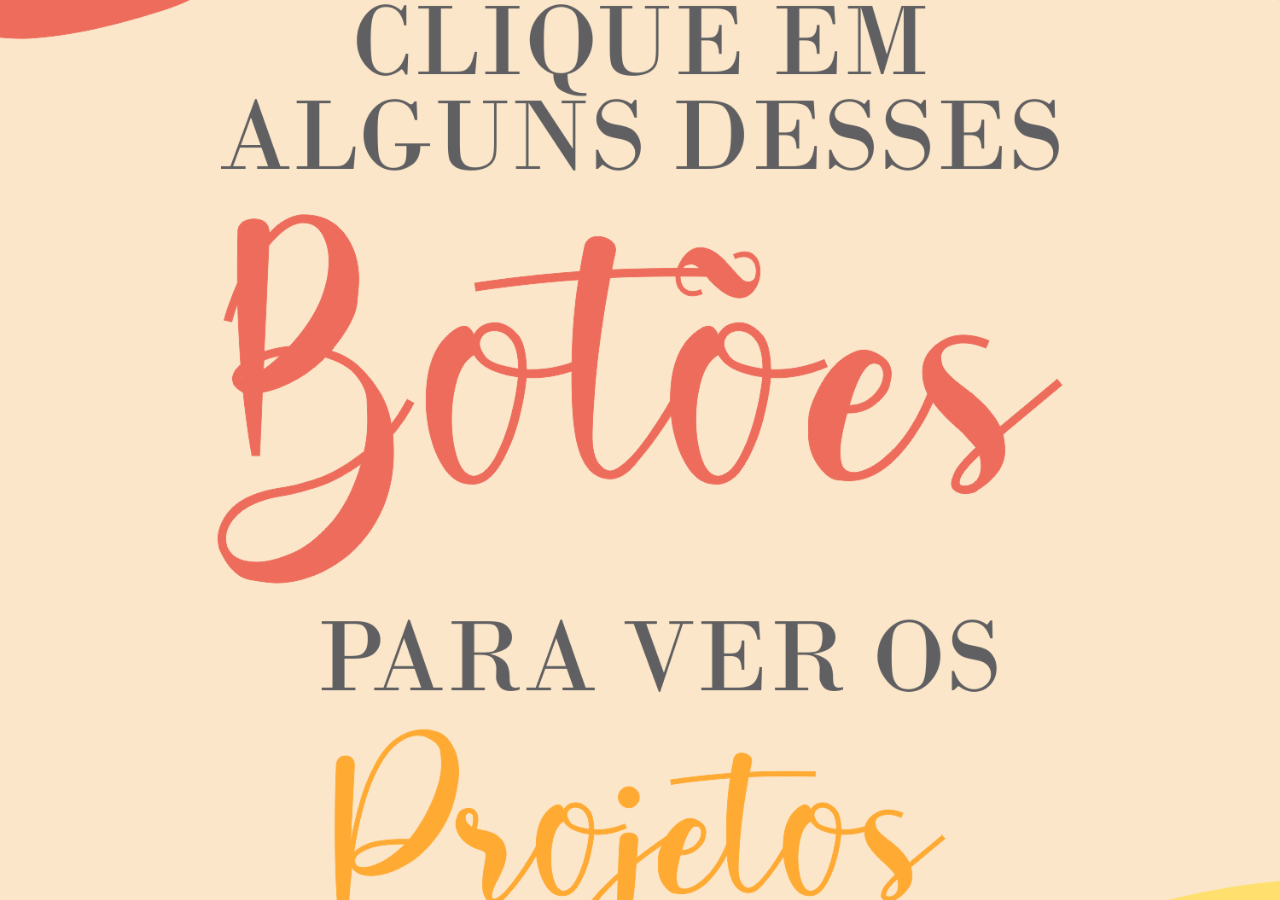
<file: home.html>
<!DOCTYPE html>
<html lang="pt-br">
<head>
    <meta charset="UTF-8">
    <meta http-equiv="X-UA-Compatible" content="IE=edge">
    <meta name="viewport" content="width=device-width, initial-scale=1.0">
    <title>Home</title>
</head>
<style>
    *{
        padding: 0;
        margin: 0;
        border: 0;
        box-sizing: border-box;
    }
    body{
        width: 100vw;
        height: 100vh;
        background: black url(./imagens/iphone-home.png) no-repeat center center;
        background-size: cover;
        
    }
</style>
<body>
    
</body>
</html>
</file>
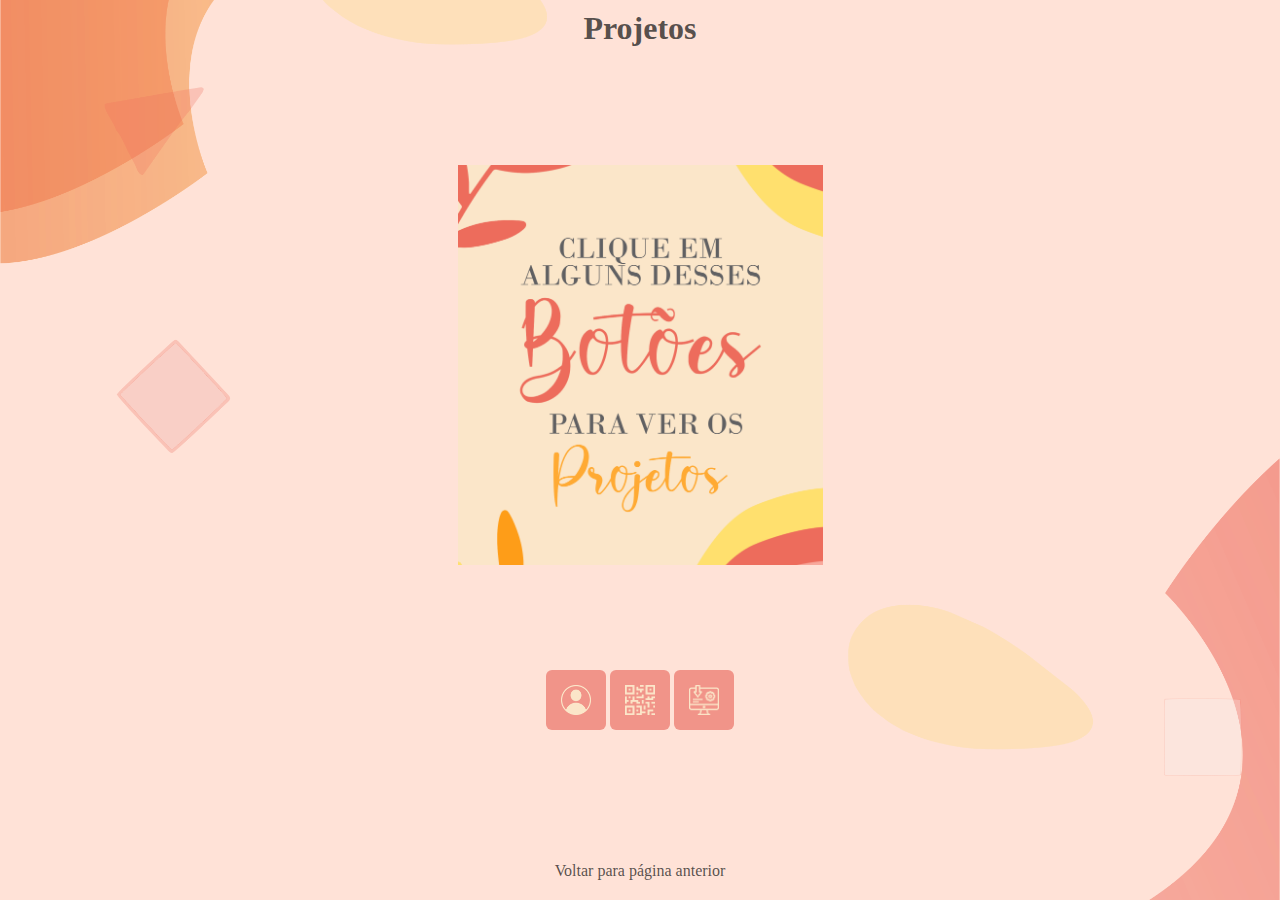
<file: pg002.html>
<!DOCTYPE html>
<html lang="pt-br">
<head>
    <meta charset="UTF-8">
    <meta http-equiv="X-UA-Compatible" content="IE=edge">
    <meta name="viewport" content="width=device-width, initial-scale=1.0">
    <title>Projetos</title>
    <link rel="stylesheet" href="css/style.css">
</head>
<body>
    <section class="iframe">
        <h1 class="titulo-projeto">Projetos</h1>
        <article class="celular">
        <iframe src="home.html" name="tela" id="tela" frameborder="0"></iframe>
        </article>
        
        
        <article id="links">
        <a href="https://leticiamaca.github.io/Desafio-tela-de-login/" target="tela"><img src="imagens/login-icon.png" alt="login-icon"></a>
        <!-- <a href=""><img src="imagens/netflix-icon.png" alt="netflix-icon"></a> -->
        <a href="https://leticiamaca.github.io/NTF-preview-card-component/" target="tela" ><img src="imagens/qr-icon.png" alt="qr-icon"></a>
        <a href=""><img src="imagens/landing-icon.png" alt="landing-icon"></a>
        </article>
        <p class="link-voltar"><a href="index.html">Voltar para página anterior</a></p>
    </article>

</body>
</html>
</file>
<file: css/style.css>
@charset "UTF-8";

*{
    border: 0;
    padding: 0;
    margin: 0;
    box-sizing: border-box;
    font-family: Georgia, 'Times New Roman', Times, serif;
    transition: 1s;
}

:root{
    --corfundo: #ecdedc; 
    --corpink: #F19489;
    --corpinkclaro: #FFE2D7;
    --coramarelo: #F9D67A;
    --cortexto: #181818be;
}



header{
    background-color: #F19489;
    display: flex;
    justify-content: center;
    align-items: center;
    background-image: url(../imagens/fundo.png);

 height: 100vh;
 width: 100%;
    background-size: 100%;
    background-repeat: no-repeat;
   
    
}

header >img{
    max-width: 30rem;
}

nav{
    background-color: var(--corpink);
    padding-top: 2rem ;
    margin: auto;
    width: 100%;

}

nav > menu >ul{
    max-width: 50rem;
    margin: auto;
    list-style:none;
   display: flex;
    align-items: center;
    justify-content: space-evenly;
    
}

nav > menu >ul>li>a{
    text-decoration: none;
    color: white;
}

nav >menu>ul>li>a:hover{
    color: var(--corpink);
    background-color: var(--corpinkclaro);
    padding: 3px;
    border-radius: 5px;
    transition: 0.2s;

}

.textos{
    max-width: 25em;
    color: whitesmoke;
padding: 10px;
text-align: center;
}
.textos >p{
    padding: 10px;
}
body{ 
     width: 100vw;
    min-height: 100vh;
    display: flex;
    justify-content: center;
    align-items: center;
    flex-direction: column;
    background-image: url(../imagens/fundotela.png);
    background-color: var(--corpinkclaro);
    background-size: cover;
    background-repeat: no-repeat;
    background-position:  center;
  
    

}

main{
 margin: auto;


}


.competencias{
   display: grid;
   grid-template-columns: 1fr 1fr;
   padding: 10px;
   gap: 20px;
  text-align: center;
  margin: 2em;
  color: var(--cortexto)
  
}

main>section >div{
    margin: auto;
    max-width: 20rem;
}
main>section>div:hover{
  background-color: #fff0c8;
  border-radius:3em ;
  padding: 10px;
}


main>section >div>img{
    max-width: 4rem;
    
}

main>section >div>p{
    max-width: 20rem;
}

article{
    text-align: center;
}

.estudos{
    display: grid;
    grid-template-columns: repeat(4, 1fr);
    margin: auto;
   color: var(--cortexto)
}
.estudos>div{
    margin: 10px auto;;
    padding: 2em;
    width: 15em;
    border-radius: 3em;
   
}





.foto{
    max-width: 50em;
    margin: auto;
}

.senai, .diome, .curso-em-video, .ingles, .escola{
    max-width: 5em;
    padding: 5px;
}

.estudos>div>p{
    max-width: 12rem; 
    font-size: 12px;
}

.estudos>div:hover{
    background-color: #fff0c8;
 
}

.sobre-mim{
 display: flex;
 align-items: center;
 justify-content: space-evenly;
color: var(--cortexto);



}

.sobre-mim>img{
    max-width: 30em;
}

.sobre-mim>p{
    max-width: 20rem;
    text-align: center;
    margin: 40px;
}

.iframe{
    height: 100vh;
     display: flex;
    align-items: center;
    flex-direction: column;
    justify-content: space-between;

}
.celular{
    width: 400px;
height: 300px;
}

iframe#tela{
   width: 365px;
   height: 400px;
  
}

.titulo-projeto{
    color: var(--cortexto);
    padding: 10px;


}
article#links>a>img{
width: 60px;
padding: 15px;
border-radius: 10%;
   background-color: #F19489;
   margin-top: 6em; 
}
section#links>a:hover{
    padding: 17px;
}


.link-voltar{
    padding: 20px;
}

.link-voltar>a{
      color: var(--cortexto);
    text-decoration: none;
}
.link-voltar>a:hover{
    text-decoration: underline;
}






footer{
    display: flex;
    flex-direction: column;
    align-items: center;
    text-align: center;
    width: 100%;
    height: 30vh;
    background-image: linear-gradient(to bottom, hsl(6, 79%, 74%), hsl(43, 100%, 66%));
padding: 30px;
}

footer>div>a>img{
    max-width: 3em;
 margin: 5px;
 z-index: 0.5;

}

.navbar{
    display: flex;
    flex-direction: row;
}

.box{
 text-align: center;
    width: 50px;
    height: 55px;
    display: flex;
    align-items: center;
    padding: 5px;
    position: relative;
    overflow: hidden;
    cursor: pointer;
    transition: all .4s ease;
    border-radius: 35px;
}

.box:hover{
    width: 180px;
    background-color: #FFE2D7;
    border-radius: 35px ;
    color: gray;
}

.navbar p{
    transform: translate(60px);
}

.icon{
position: absolute;
width: 50px;
height: 50px;
display: flex;
justify-content: center;
align-items: center;
color: #ffff;
border-radius: 50%;
transition: all .4s ease;

}


 .contato{
    color: white;
    margin: auto;

}
</file>
